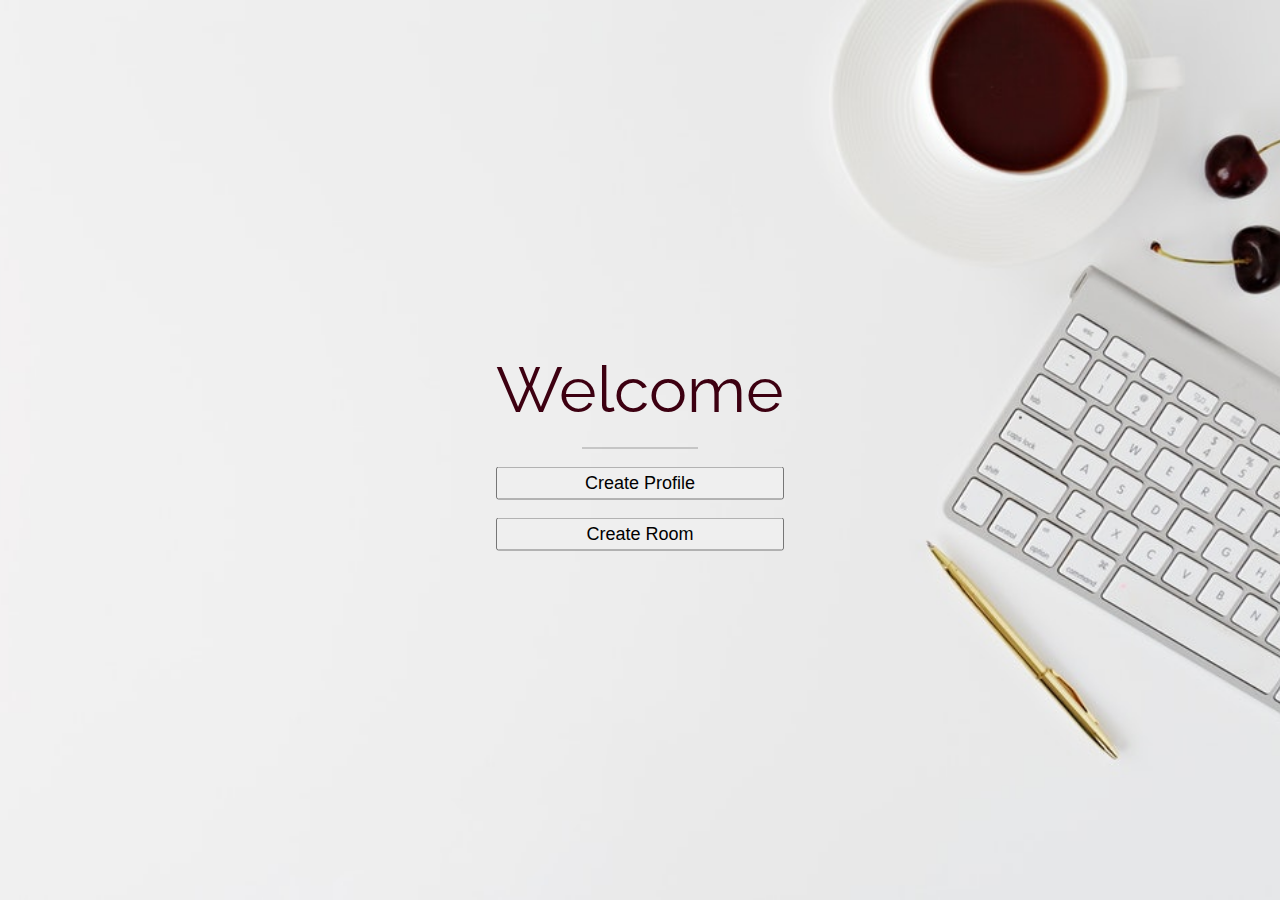
<file: HTML/homePage.html>
<!DOCTYPE html>
<html>
<head>
    <title>Slytherins Talk</title>
    <meta charset="UTF-8">
    <meta name="viewport" content="width=device-width, initial-scale=1">
    <link rel="stylesheet" href="https://www.w3schools.com/w3css/4/w3.css">
    <link rel="stylesheet" href="https://fonts.googleapis.com/css?family=Raleway">

    <link rel="stylesheet" href="../CSS/home.css"/>
    <script type="text/javascript" src="../JS/home.js"> </script>
</head>

<body>

    <div id="formularInscriere" class="modal" action="">

        <form class="modal-content animate" action="https://www.google.com">
            <div class="imgcontainer">
                <span onclick="document.getElementById('formularInscriere').style.display='none'" class="close" title="Close Modal">&times;</span>
            </div>

            <div class="containerSign">
                <label for="firstname"><b>First Name</b></label><br>
                <input v-model="inpSignUp.FirstName" type="text" placeholder="Enter your first name" name="firstname" required><br>

                <label for="lastname"><b>Last Name</b></label><br>
                <input v-model="inpSignUp.LastName" type="text" placeholder="Enter your last name" name="lastname" required><br>

                <label for="mail"><b>Email</b></label><br>
                <input v-model="inpSignUp.Email" type="text" placeholder="Enter Email" name="mail" required><br>

                <label><b>Profile Image</b><br>
                <input type="file" accept="image/*" @change="bookImageUpload"></label><br>

                <!--<label><b>First Name</b><input v-model="inpSignUp.FirstName" type="text" placeholder="Enter your first name" required></label>-->


                <!--<label><b>Last Name</b><input v-model="inpSignUp.LastName" type="text" placeholder="Enter your last name" required></label>-->


                <!--<label ><b>Email</b><input v-model="inpSignUp.Email" type="text" placeholder="Enter Email" required></label>-->

                <button type="button" onclick="document.getElementById('speechRecognition').style.display = 'block'">Next</button>
                <!--<button v-on:click="signUpPressed">Next</button>-->

            </div>



            <div id="speechRecognition" class="modal">

                <div class="modal-content animate">
                    <div class="imgcontainer">
                        <span onclick="document.getElementById('speechRecognition').style.display='none'" class="close" title="Close Modal">&times;</span>
                    </div>

                    <div class="container">
                        Please read the following paragraph:
                        <p>aici inseram dinamic random</p>
                        <button id="readyToSpeak" type="button" >I am ready!</button>

                    </div>
                    <img id="timer" src="../images/timer.gif" style="display: none;">





                </div>
            </div>


        </form>
    </div>

    <div id="createRoom" class="modal">

        <div class="modal-content animate">
            <div class="imgcontainer">
                <span onclick="document.getElementById('createRoom').style.display='none'" class="close" title="Close Modal">&times;</span>
            </div>

            <div class="container">
                formular inscriere
            </div>
        </div>
    </div>

    <div class="bgimg w3-display-container w3-animate-opacity w3-text-white">

        <div class="w3-display-middle">
            <h1 class="w3-jumbo w3-animate-top" style="color:#3D0011">Welcome</h1>
            <hr class="w3-border-grey" style="margin:auto;width:40%">
            <p class="w3-large w3-center"><button onclick="document.getElementById('formularInscriere').style.display='block'">Create Profile</button></p>
            <p class="w3-large w3-center"><button onclick="document.getElementById('createRoom').style.display='block'">Create Room</button></p>
        </div>
    </div>

</body>
</html>
</file>
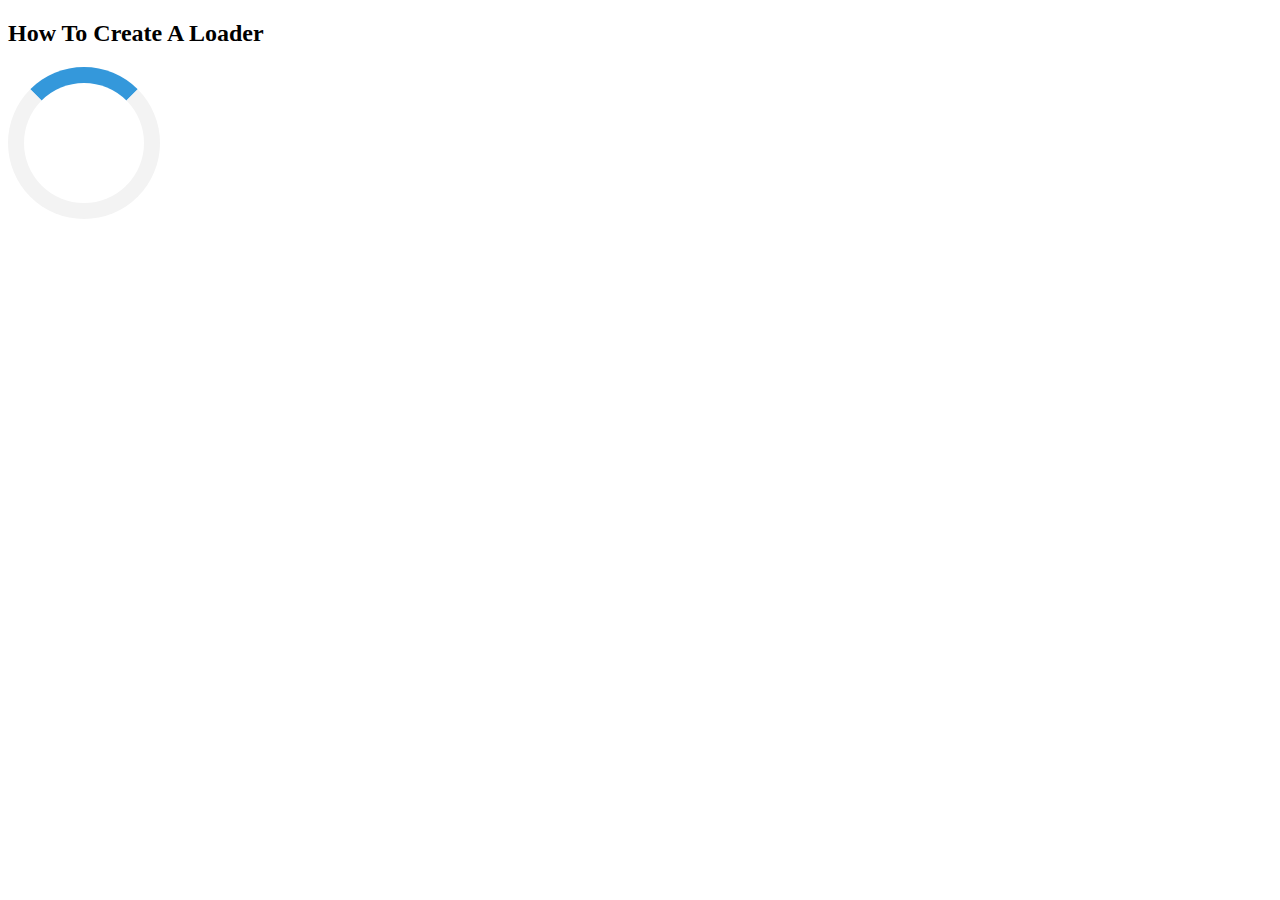
<file: HTML/loading.html>
<!DOCTYPE html>
<html>
<head>
    <script src="../JS/loading.js"></script>
    <meta name="viewport" content="width=device-width, initial-scale=1">
    <style>
        .loader {
            border: 16px solid #f3f3f3;
            border-radius: 50%;
            border-top: 16px solid #3498db;
            width: 120px;
            height: 120px;
            -webkit-animation: spin 2s linear infinite; /* Safari */
            animation: spin 2s linear infinite;
        }

        /* Safari */
        @-webkit-keyframes spin {
            0% { -webkit-transform: rotate(0deg); }
            100% { -webkit-transform: rotate(360deg); }
        }

        @keyframes spin {
            0% { transform: rotate(0deg); }
            100% { transform: rotate(360deg); }
        }
    </style>
</head>
<body>

<h2>How To Create A Loader</h2>

<div class="loader"></div>

</body>
</html>
</file>
<file: CSS/home.css>
body,h1 {font-family: "Raleway", sans-serif}
body, html {height: 100%}
.bgimg {
    background-image: url("../images/backgroundHomePage.jpg");
    min-height: 100%;
    background-position: center;
    background-size: cover;
}

button {
    width: 100%;
    /*height: 40px;*/
}

#peopleSelection {
    width: 150px;
    height: 150px;
}

#peopleSelectedTextArea {
    width: 150px;
    height: 150px;
}

/*popUp*/
body {font-family: Arial, Helvetica, sans-serif;}




/* Center the image and position the close button */
.imgcontainer {
    text-align: center;
    margin: 24px 0 12px 0;
    position: relative;
}

img.avatar {
    width: 10%;
    border-radius: 50%;
}

.container {
    padding: 16px;
}


/* The Modal (background) */
.modal {
    display: none; /* Hidden by default */
    position: fixed; /* Stay in place */
    z-index: 1; /* Sit on top */
    left: 0;
    top: 0;
    width: 100%; /* Full width */
    height: 100%; /* Full height */
    overflow: auto; /* Enable scroll if needed */
    background-color: rgb(0,0,0); /* Fallback color */
    background-color: rgba(0,0,0,0.4); /* Black w/ opacity */
    padding-top: 60px;
}

/* Modal Content/Box */

.modal-content {
    background-color: #fefefe;
    margin: 5% auto 15% auto; /* 5% from the top, 15% from the bottom and centered */
    /*border: 1px solid #888;*/
    width: 30%; /* Could be more or less, depending on screen size */
    /*heihgt:100%;*/
}

/* The Close Button (x) */
.close {
    /*background-color: black;*/
    position: absolute;
    right: 25px;
    top: 0;
    color: #000;
    font-size: 35px;
    font-weight: bold;
}

.close:hover,
.close:focus {
    color: red;
    cursor: pointer;
}

/* Add Zoom Animation */
.animate {
    -webkit-animation: animatezoom 0.6s;
    animation: animatezoom 0.6s
}

@-webkit-keyframes animatezoom {
    from {-webkit-transform: scale(0)}
    to {-webkit-transform: scale(1)}
}

@keyframes animatezoom {
    from {transform: scale(0)}
    to {transform: scale(1)}
}

/* Change styles for span and cancel button on extra small screens */
@media screen and (max-width: 300px) {

    .cancelbtn {
        width: 100%;
    }
}

.containerSign {
    /*background-color: black;*/
    padding-top: 60px;
    padding-bottom: 20px;
}

.containerSign label {
    margin-left: 10%;
    margin-right: 10%;
    /*margin:10%;*/
    /*width: 80%;*/
}

.containerSign input {
    margin-left: 10%;
    margin-right: 10%;
    margin-bottom: 15px;
    width: 80%;
    height: 20%;
}

.containerSign button {
    width: 80%;
    margin-left: 10%;
    margin-right: 10%;
}


/*TIMER*/
#timer {
    margin: auto;
}

.speechRecognition > p {
    margin: auto;
}
</file>
